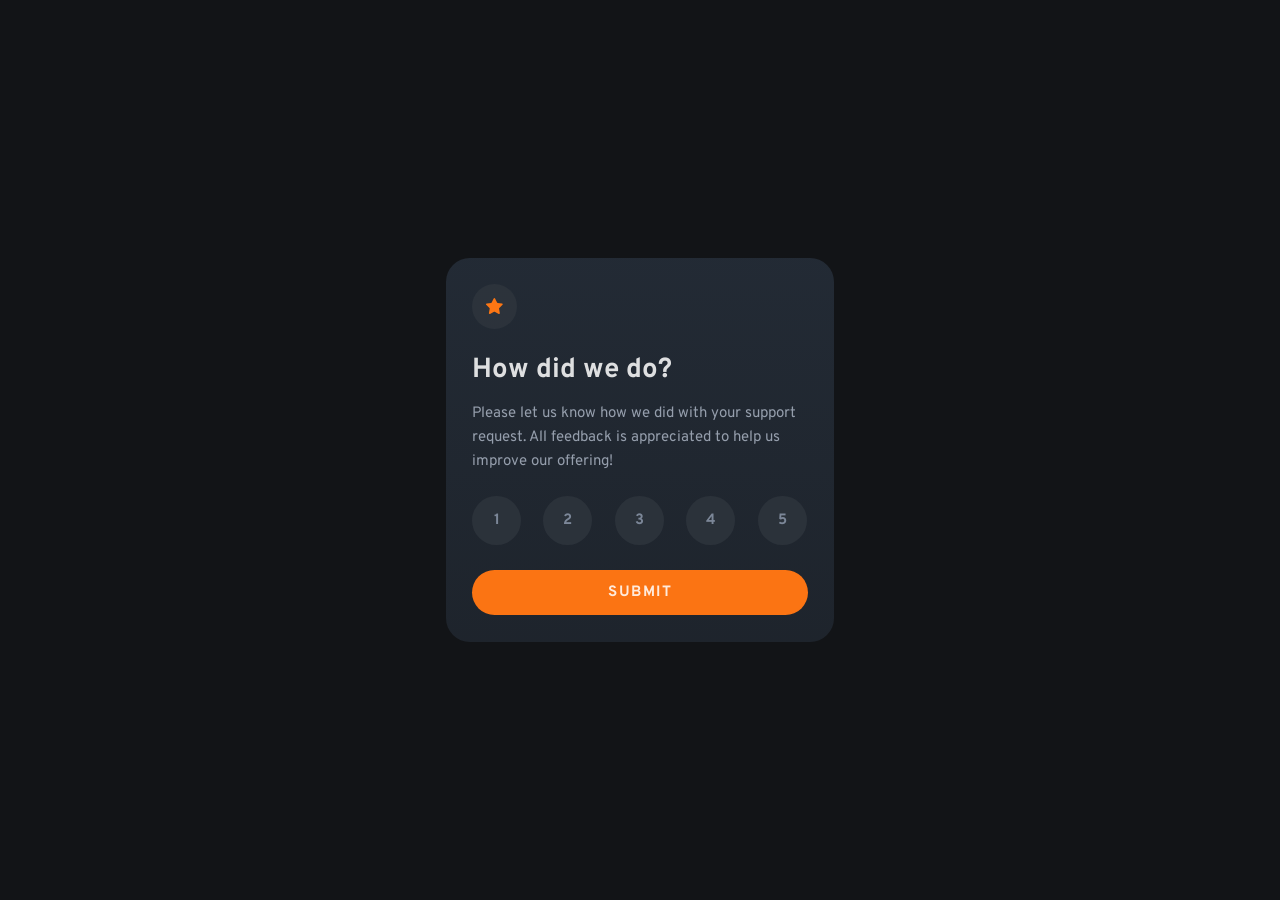
<file: index.html>
<!DOCTYPE html>
<html lang="en">
<head>
  <meta charset="UTF-8">
  <meta name="viewport" content="width=device-width, initial-scale=1.0"> <!-- displays site properly based on user's device -->
  <meta http-equiv="X-UA-Compatible" content="ie=edge">
  <link rel="icon" type="image/png" sizes="32x32" href="./images/favicon-32x32.png">
  <meta content="author" name="Basant Soni">
  <meta name="keywords" content=" HTML5, pure css, html, Frontend, Frontend Mentor, FrontendMentor.io, Basant Soni, sonibasant, Interactive rating component, thank you message, /">
  <title>Interactive rating component</title>
  <link rel="stylesheet" href="style.css">
  <script defer src="script.js"></script>
</head>
<body>

  <div class="rating-container">

    <div class="star-container">
      <img src="images/icon-star.svg" alt="Star Icon" id="star-icon">
    </div>

    <h1 class="title1">
      How did we do?
    </h1>

    <p class="content1">
      Please let us know how we did with your support request. All feedback is appreciated 
      to help us improve our offering!
    </p>

    <div class="ratings">
      <button type="button" class="num num1" data-value="1">1</button>
      <button type="button" class="num num2" data-value="2">2</button>
      <button type="button" class="num num3" data-value="3">3</button>
      <button type="button" class="num num4" data-value="4">4</button>
      <button type="button" class="num num5" data-value="5">5</button>
    </div>
    <!-- data-value to get the value of the rating -->

    <button type="button" class="btn">Submit</button>

  </div>
  
</body>
</html>
</file>
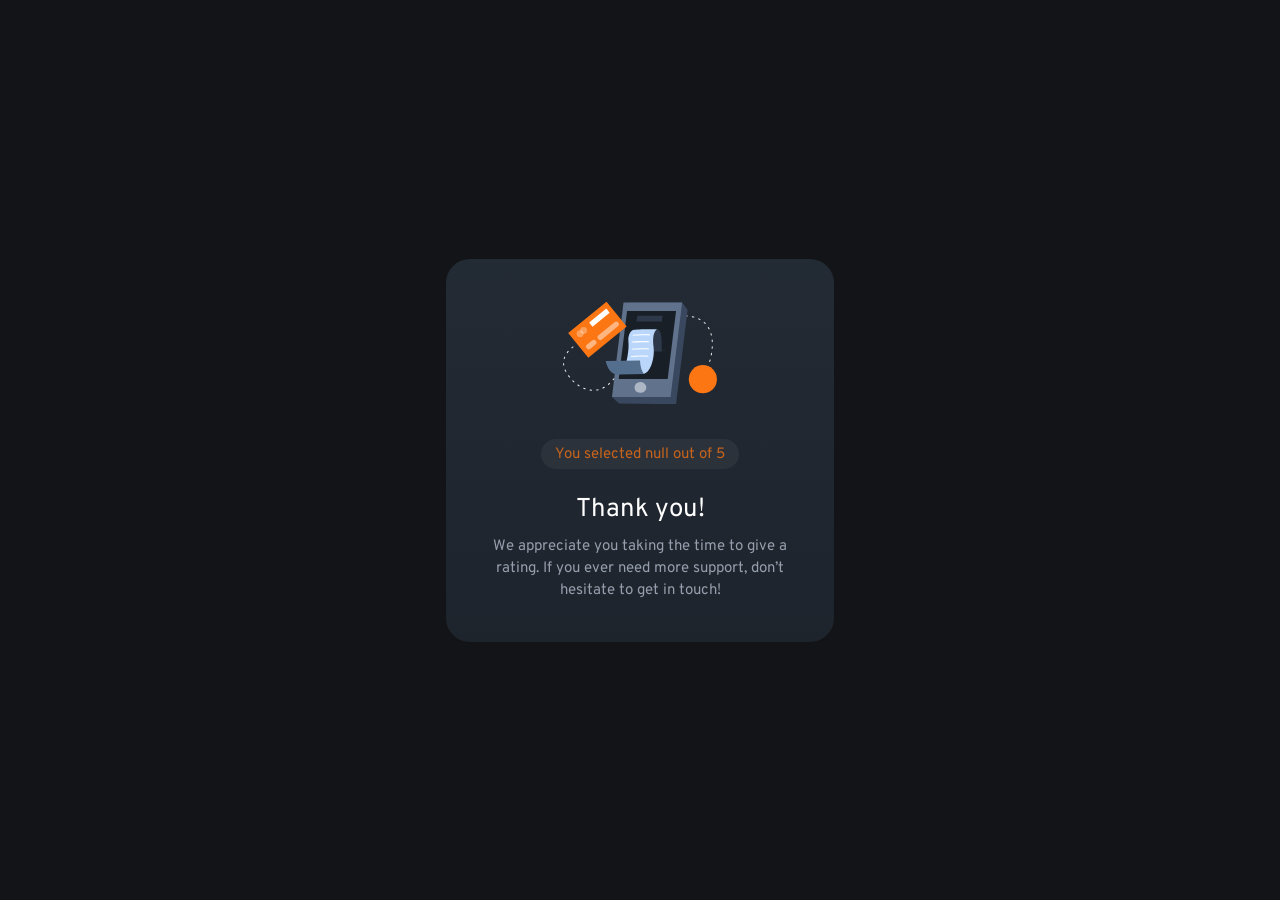
<file: index2.html>
<!DOCTYPE html>
<html lang="en">
<head>
  <meta charset="UTF-8">
  <meta name="viewport" content="width=device-width, initial-scale=1.0"> <!-- displays site properly based on user's device -->
  <meta http-equiv="X-UA-Compatible" content="ie=edge">
  <link rel="icon" type="image/png" sizes="32x32" href="./images/favicon-32x32.png">
  <meta content="author" name="Basant Soni">
  <meta name="keywords" content=" HTML5, pure css, html, Frontend, Frontend Mentor, FrontendMentor.io, Basant Soni, sonibasant, Interactive rating component, thank you message, /">
  <title>Frontend Mentor | Interactive rating component</title>
  <link rel="stylesheet" href="style.css">
  <script defer src="script2.js"></script>
</head>
<body>

  <div class="thankU-container">

    <div>
      <img src="images/illustration-thank-you.svg" alt="Thank You Image" class="thankU-icon">
    </div>

    <!-- the place to show rating -->
    <h1 class="title2"></h1>

    <h2 class="sub-title">
      Thank you!
    </h2>

    <p class="content2">
      We appreciate you taking the time to give a rating. If you ever need more support, 
      don&#x2019;t hesitate to get in touch!
    </p>
    
  </div>
  
</body>
</html>
</file>
<file: style.css>
/* General style */

@import url('https://fonts.googleapis.com/css2?family=Overpass:wght@400;700&display=swap');

:root {

  /* ### Primary */
  --primary-Orange: hsl(25, 97%, 53%);

  /* ### Neutral */
  --neutral-White: hsl(0, 0%, 100%);
  --neutral-Light-Grey: hsl(217, 12%, 63%);
  --neutral-Medium-Grey: hsl(216, 12%, 54%);
  --neutral-Dark-Blue: hsl(213, 19%, 18%);
  --neutral-Very-Dark-Blue: hsl(216, 12%, 8%);

  /* color I add */
  --star-num-bg: rgba(45, 52, 60, 0.868);

  /* font-weight */
  --fw-small: 400;
  --fw-medium: 700;
}

* {
  margin: 0;
  padding: 0;
  box-sizing: border-box;
}

body {
  min-height: 100vh;
  display: flex;
  flex-direction: column;
  align-items: center;
  justify-content: center;
  font-family: 'Overpass', sans-serif;
  background-color: var(--neutral-Very-Dark-Blue);
  margin: auto 1.2rem;
  overflow-x: hidden;
}

/* Rating card start */
.rating-container {
  background: linear-gradient(to bottom,hsla(214, 22%, 21%, 0.7), hsla(214, 22%, 21%, 0.5));
  display: flex;
  flex-direction: column;
  align-items: left;
  justify-content: center;
  padding: 19px 16px 27px;
  border-radius: 14px;
}

.star-container {
  display: flex;
  align-items: center;
  justify-content: center;
  padding: 1.25rem;
  width: 20px;
  height: 20px;
  background-color: var(--star-num-bg);
  border-radius: 50%;
}

.star-icon {
  width: 100%;
  height: auto;
}

.title1 {
  color: hsla(0, 0%, 100%, 0.85);
  margin: 1rem 0 1rem;
  font-size: 25.5px;
}

.content1 {
  color: var(--neutral-Light-Grey);
  font-size: 15px;
  line-height: 22px;
  font-weight: var(--fw-small);
  margin-bottom: 22px;
}

.ratings {
  display: flex;
  gap: 1.4rem;
  margin-bottom: 25px;
}

.num {
  color: var(--neutral-Medium-Grey);
  background-color: var(--star-num-bg);
  border-radius: 50%;
  width: 42px;
  height: 42px;
  border: none;
  font-size: 15px;
  font-weight: var(--fw-medium);
  font-family: inherit;
  cursor: pointer;
  transition: all 0.1s ease-in-out;
  outline: none;
}

.btn {
  width: 100%;
  text-transform: uppercase;
  color: hsla(0, 0%, 100%, 0.85);
  font-weight: var(--fw-medium);
  font-size: 15px;
  font-family: inherit;
  letter-spacing: 1.5px;
  background-color: var(--primary-Orange);
  padding: 13.4px;
  border-radius: 25px;
  border: none;
  cursor: pointer;
  transition: all 0.1s ease-in-out;
  outline: none;
}

/* hover, active state */
.num:hover {
  color: hsla(0, 0%, 100%, 0.85);
  background-color: var(--neutral-Medium-Grey);
}

.num:active {
  color: hsla(0, 0%, 100%, 0.85);
  background-color: var(--primary-Orange);
}

.btn:hover,
.btn:active {
  color: var(--primary-Orange);
  background-color: var(--neutral-White);
}
/* Rating card end */

/*  */

/* Thank you card start */
.thankU-container {
  background: linear-gradient(to bottom,hsla(214, 22%, 21%, 0.7), hsla(214, 22%, 21%, 0.5));
  display: flex;
  flex-direction: column;
  align-items: center;
  justify-content: center;
  text-align: center;
  padding: 23px 16px 32px;
  border-radius: 14px;
}

.thankU-icon {
  transform: scale(0.85);
}

.title2 {
  font-size: 15px;
  background-color: var(--star-num-bg);
  color: hsla(25, 97%, 53%, 0.75);
  padding: 6px 9px 5px;
  border-radius: 15px;
  font-weight: var(--fw-small);
  margin: 10px auto 24px;
}

.sub-title {
  color: var(--neutral-White);
  font-size: 25.8px;
  margin-bottom: 10px;
  font-weight: var(--fw-small);
}

.content2 {
  color: var(--neutral-Light-Grey);
  font-size: 15px;
  line-height: 22px;
  font-weight: var(--fw-small);
}
/* Thank you card end */

/* for screen more than 1024px */
@media only screen and (min-width: 425px) {

  /* Rating card start */
  .rating-container {
    padding: 26px 26px 27px;
    border-radius: 24px;
    max-width: 388px;
  }

  .star-container {
    padding: 1.4rem;
  }

  .title1 {
    margin: 24px 0 14px;
    font-size: 27.6px;
  }

  .content1 {
    line-height: 24px;
    margin-bottom: 22px;
  }

  .ratings {
    display: flex;
    gap: 1.4rem;
    margin-bottom: 25px;
  }

  .num {
    width: 49px;
    height: 49px;
  }

  .btn {
    padding: 13.4px;
  }
  /* Rating card end */

  /*  */

  /* Thank you card start */
  .thankU-container {
    padding: 40px 26px 40px;
    border-radius: 24px;
    max-width: 388px;
  }

  .thankU-icon {
    transform: scale(0.95);
  }

  .title2 {
    padding: 6px 14px 5px;
    margin: 26px auto 24px;
  }

  .sub-title {
    font-size: 25.8px;
    margin-bottom: 10px;
  }

  .content2 {
    line-height: 22px;
  }
  /* Thank you card end */
}
</file>
